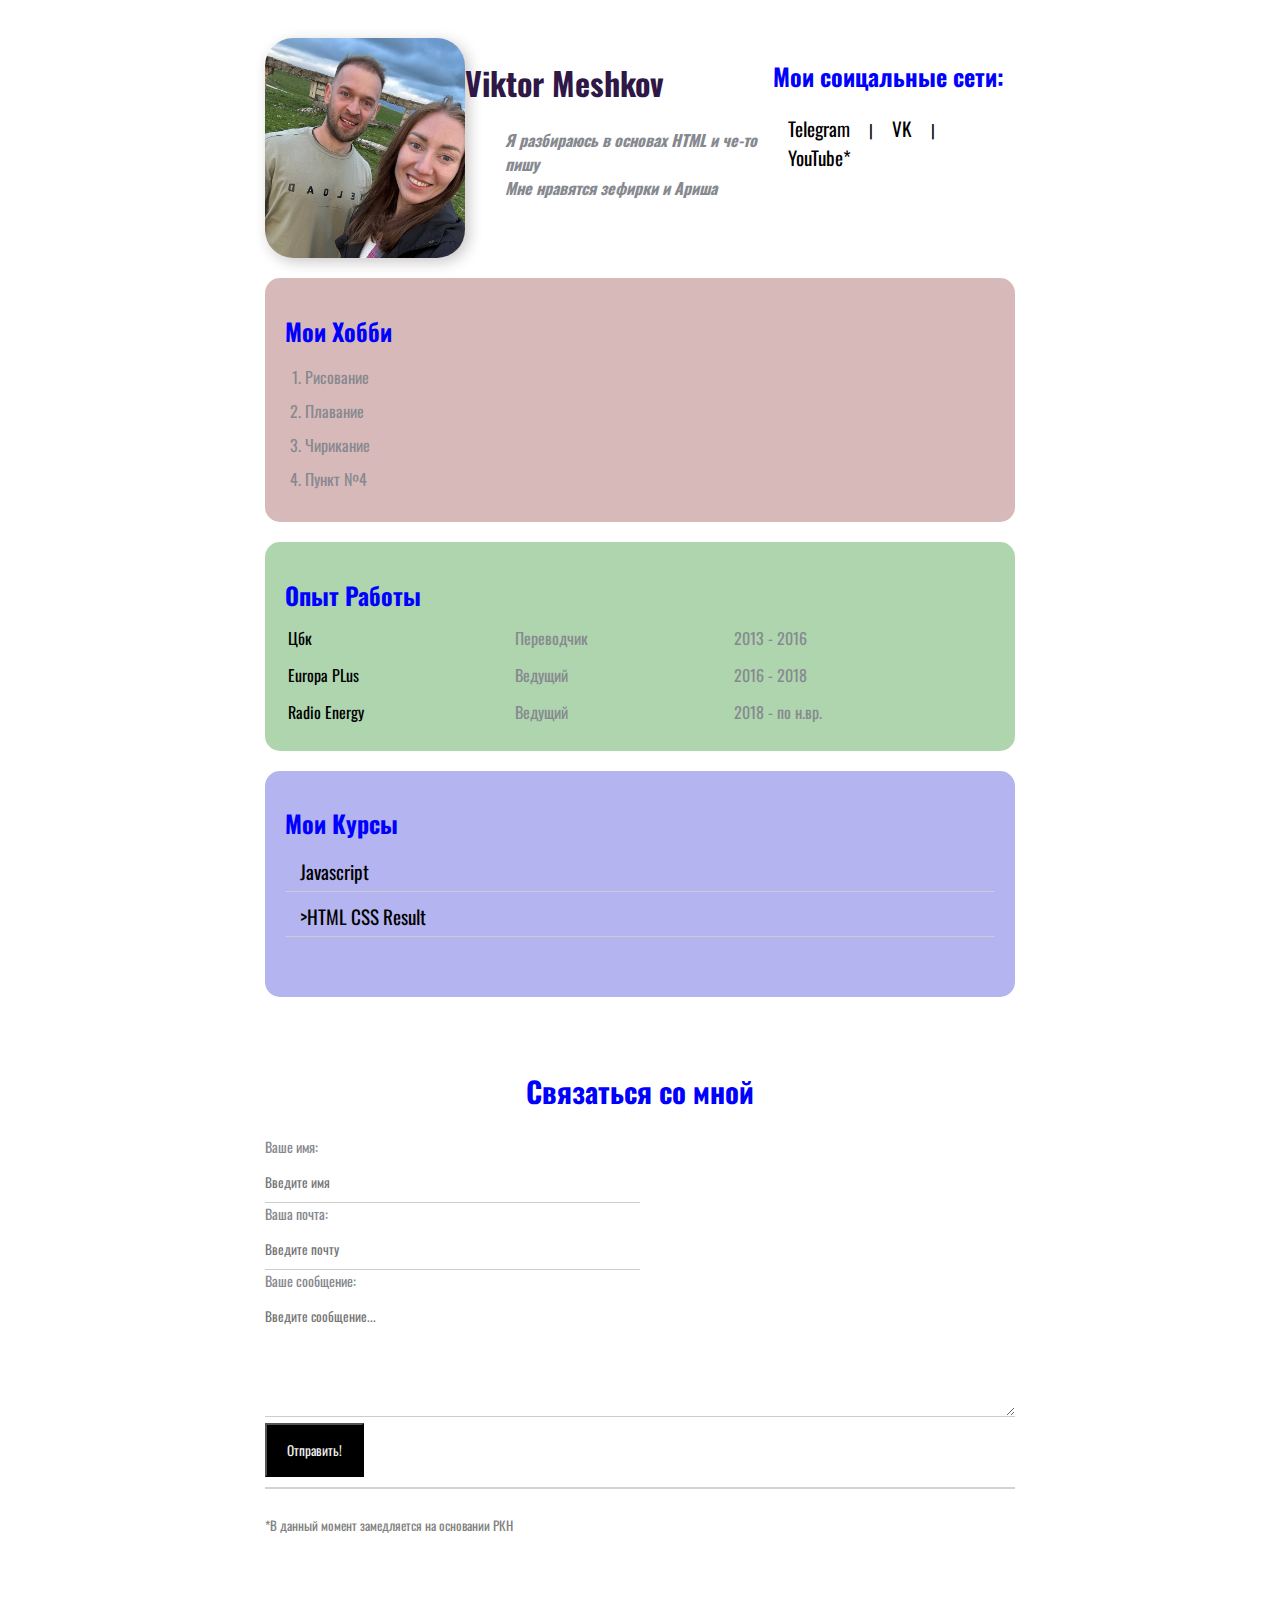
<file: index.html>
<!DOCTYPE html>
<html lang="ru">
  <head>
    <meta charset="UTF-8" />
    <meta name="viewport" content="width=device-width, initial-scale=1.0" />
    <meta name="keywords" html, css, it, resume />
    <meta name="description" Страница Виктора Мешкова />
    <meta name="content" Site about Viktor Meshkov />
    <title>Viktor Meshkov</title>
    <link rel="stylesheet" href="styles.css" />
  </head>
  <body>
    <div class="container">
    <div class="info">
    <img src="ava.jpg" alt="аватарка" class="avatar"/>
    <div class="infotext">
    <h1>Viktor Meshkov</h1>
    <p>Я разбираюсь в основах <strong>HTML</strong> и че-то пишу</p>
    <p>Мне нравятся <strong>зефирки</strong> и <em>Ариша</em></p>
  </div>
  <div class="social">
    <h2>Мои соицальные сети:</h2>
    <a href="https://t.me/vikorikus" target="_blank">Telegram</a> |
    <a href="https://vk.com/id3239672" target="_blank">VK</a> |
    <a href="https://www.youtube.com/@Vikorikus" target="_blank">YouTube*</a>
  </div>
  </div>
<div class="card bg-red">
    <h2>Мои Хобби</h2>
    <ol class="list">
      <li>Рисование</li>
      <li>Плавание</li>
      <li>Чирикание</li>
      <li>Пункт №4</li>
    </ol>
  </div>
    <div class="card bg-green">
    <h2>Опыт Работы</h2>
    <table class="table">
      <!-- <thead>
        <tr>
          <th>Название</th>
          <th>Должность</th>
          <th>Год</th>
        </tr>
      </thead> -->
      <tbody>
        <tr>
          <td>Цбк</td>
          <td>Переводчик</td>
          <td>2013 - 2016</td>
        </tr>
        <tr>
          <td>Europa PLus</td>
          <td>Ведущий</td>
          <td>2016 - 2018</td>
        </tr>
        <tr>
          <td>Radio Energy</td>
          <td>Ведущий</td>
          <td>2018 - по н.вр.</td>
        </tr>
      </tbody>
    </table>
  </div>
    <div class="card bg-blue">
    <h2>Мои Курсы</h2>
    <ul class="link-list">
      <li><a href="#">Javascript</a></li>
      <li><a href="#">>HTML CSS Result</a</li>
    </ul>
  </div>
<div class="message">
    <form class="form">
      <h2>Связаться со мной</h2>
<div class="form-row">

      <div class="form-group">
        <label for="name">Ваше имя:</label>
        <input type="text" id="name" placeholder="Введите имя" />
      </div>

      <div class="form-group">
        <label for="email">Ваша почта:</label>
        <input type="email" id="email" placeholder="Введите почту" />
      </div>
    </div>
      <div class="form-group">
        <label for="message" class="contact">Ваше сообщение:</label>
        <textarea
          id="message"
          cols="20"
          rows="5"
          placeholder="Введите сообщение..."
        ></textarea>
      </div>
    </div>
      <div>
        <button type="submit" class="btn">Отправить!</button>
      </div>
    </form>
    <hr color="lightgrey" />
        <p><font color="grey" size="2px">*В данный момент замедляется на основании РКН</font></p>
      </div>
  </body>
</html>
</file>
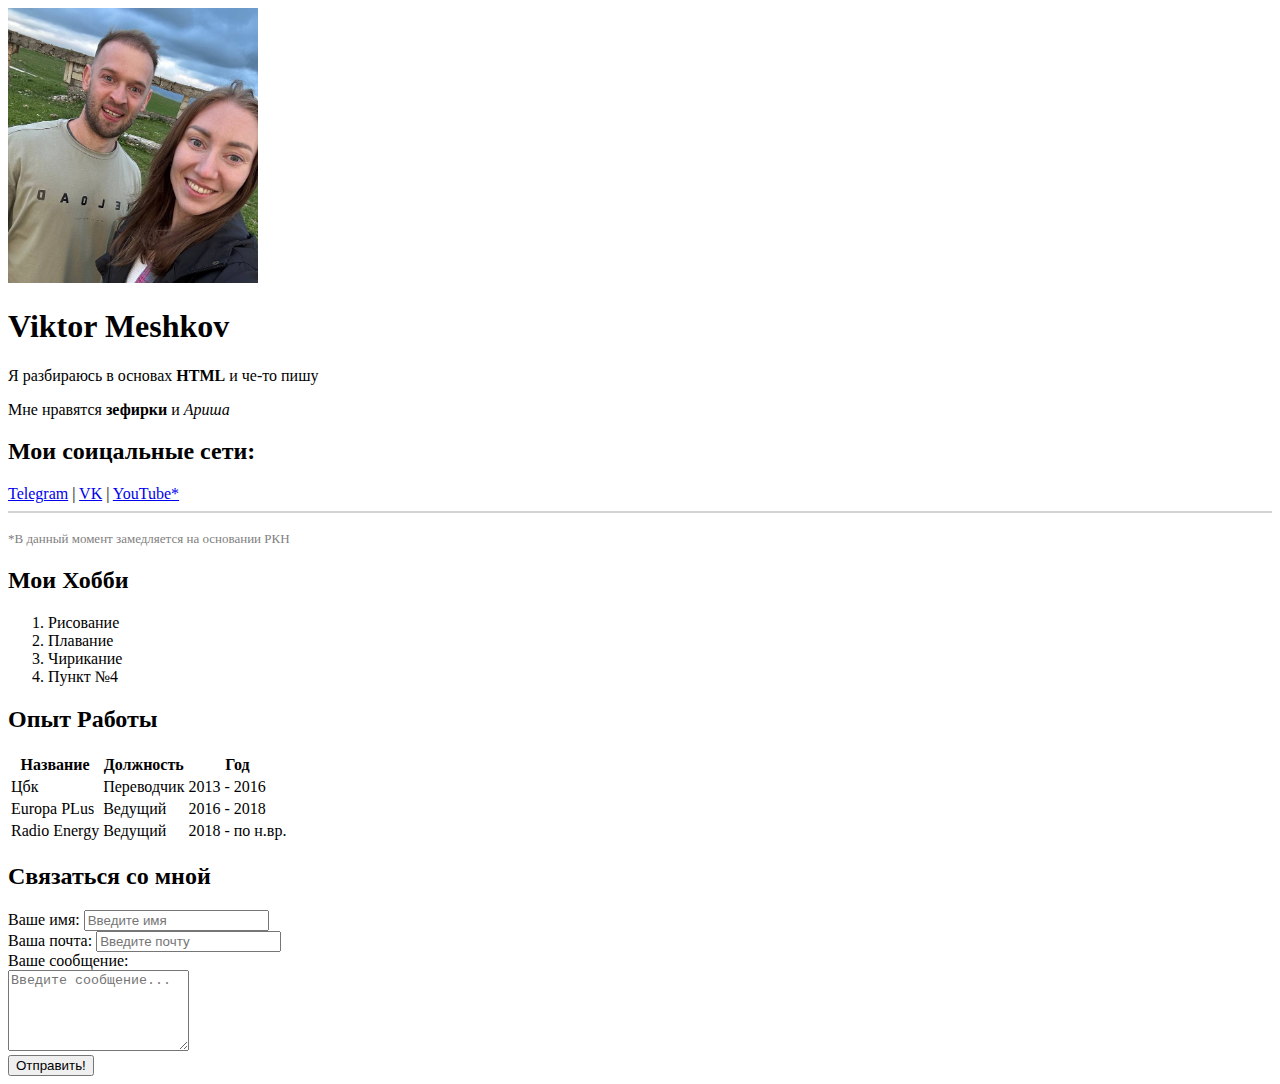
<file: resume.html>
<!DOCTYPE html>
<html lang="ru">
  <head>
    <meta charset="UTF-8" />
    <meta name="viewport" content="width=device-width, initial-scale=1.0" />
    <meta name="keywords" html, css, it, resume />
    <meta name="description" Страница Виктора Мешкова />
    <meta name="content" Site about Viktor Meshkov />
    <title>Viktor Meshkov</title>
  </head>
  <body>
    <img src="ava.jpg" width="250" alt="аватарка" />
    <h1>Viktor Meshkov</h1>
    <p>Я разбираюсь в основах <strong>HTML</strong> и че-то пишу</p>
    <p>Мне нравятся <strong>зефирки</strong> и <em>Ариша</em></p>
    <h2>Мои соицальные сети:</h2>
    <a href="https://t.me/vikorikus" target="_blank">Telegram</a> |
    <a href="https://vk.com/id3239672" target="_blank">VK</a> |
    <a href="https://www.youtube.com/@Vikorikus" target="_blank">YouTube*</a>
    <hr color="lightgrey" />
    <p>
      <font color="grey" size="2"
        >*В данный момент замедляется на основании РКН</font
      >
    </p>
    <h2>Мои Хобби</h2>
    <ol>
      <li>Рисование</li>
      <li>Плавание</li>
      <li>Чирикание</li>
      <li>Пункт №4</li>
    </ol>

    <h2>Опыт Работы</h2>
    <table>
      <thead>
        <tr>
          <th>Название</th>
          <th>Должность</th>
          <th>Год</th>
        </tr>
      </thead>
      <tbody>
        <tr>
          <td>Цбк</td>
          <td>Переводчик</td>
          <td>2013 - 2016</td>
        </tr>
        <tr>
          <td>Europa PLus</td>
          <td>Ведущий</td>
          <td>2016 - 2018</td>
        </tr>
        <tr>
          <td>Radio Energy</td>
          <td>Ведущий</td>
          <td>2018 - по н.вр.</td>
        </tr>
      </tbody>
    </table>

    <h2>Связаться со мной</h2>
    <form>
      <div>
        <label for="name">Ваше имя:</label>
        <input type="text" id="name" placeholder="Введите имя" />
      </div>

      <div>
        <label for="email">Ваша почта:</label>
        <input type="email" id="email" placeholder="Введите почту" />
      </div>

      <div>
        <label for="message">Ваше сообщение:</label>
        <br />
        <textarea
          id="message"
          cols="20"
          rows="5"
          placeholder="Введите сообщение..."
        ></textarea>
      </div>

      <div>
        <button type="submit">Отправить!</button>
      </div>
    </form>
  </body>
</html>
</file>
<file: styles.css>
@import url("https://fonts.googleapis.com/css2?family=Oswald:wght@200..700&display=swap");

body {
  font-family: "Oswald", sans-serif;
  font-size: 16px;
  font-weight: normal;
  background: #f1f1f1
  color: #0f141e
}

@media (max-width: 650px) {
    .info {
        display: block;
        text-align: center;
    }
  }


.container {
    max-width: 750px;
    margin: auto;
    padding-top: 30px;
}

h1 {
  color: rgb(47, 23, 70);
}

h2 {
  color: blue;
}

.info {
    margin-bottom: 20px;
    display: flex;
    
}


.infotext p {
  font-style: italic;
  font-weight: bold;
  color: #86898f;
  margin: 0;
  display: block;
  margin-left: 40px;
}

.infotext h4 {
    margin-bottom: 10px;
}

.card {
    border-radius: 15px;
padding: 15px 20px;
margin-bottom: 20px;
}

.card h2 {
    margin-bottom: 10px;
}

.bg-red {
    background: rgb(216, 185, 185);
}

.bg-green {
    background: rgb(174, 213, 174);
}

.bg-blue {
    background: rgb(180, 180, 240);
}



a {
    color: black;
    font-size: larger;
    text-decoration: none;
    margin: 15px;
    cursor: pointer;
    font-family: inherit;
}
a:hover {
    text-decoration: underline;
}

a:active {
color: blue;
}

a:visited {
    color: none;
}


.btn {
    background: black;
    padding: 15px 20px;
    color: #f1f1f1;
    font-family: inherit;
    cursor: pointer;
    text-decoration: dashed;
    
}

.btn:hover {
    color: yellow;
    opacity: .8px;
    font-size: larger;
    text-decoration: dashed;
}

.list {
    padding: 0 20px;
}

.list li {
    color: #86898f;
    margin-bottom: 10px;
}   

.link-list {
    list-style: none;
    padding: 0;
}

.link-list li {
    margin-bottom: 10px;
    border-bottom: 1px solid #ccc;
    padding-bottom: 5px;
}

.table {
    width: 100%;
}

.table td {
    padding-bottom: 10px;
}

.table td:nth-child(2), 
.table td:nth-child(3) {
    color: #86898f;
}

.avatar {
    width: 200px;
    border-radius: 28px;
    box-shadow: 4px 4px 14px rgba(49, 30, 30, 0.25);
    display: block;
}

.social {
    display: block;
}

.form h2 {
    text-align: center;
}

.from-row {
    margin-bottom: 10px;
    display: flex;
}


.form-row .form-group {
/* display: inline-block; */
margin-right: 20px;
width: 50%;
/* width: calc (50% - 20px); */
}

.form-row .form-group:last-child {
    margin-right: 0;
}

@media (max-width: 650px) {
    .form-row {
        display: block;
        .form-row .form-group {
            width: 100%;
            margin-right: 0;
            margin-bottom: 10px;
        }
    }
}


.form-group label {
    display: block;
    font-size: 14px;
    color: #86898f;
}

.form-group input,
.form-group textarea {
    width: 100%;
    box-sizing: border-box;
    border: none;
    background: transparent;
    border-bottom: 1px solid #ccc;
    color: #000;
    padding: 15px 0 10px;
    outline: none;
    font-family: inherit;
}
</file>
